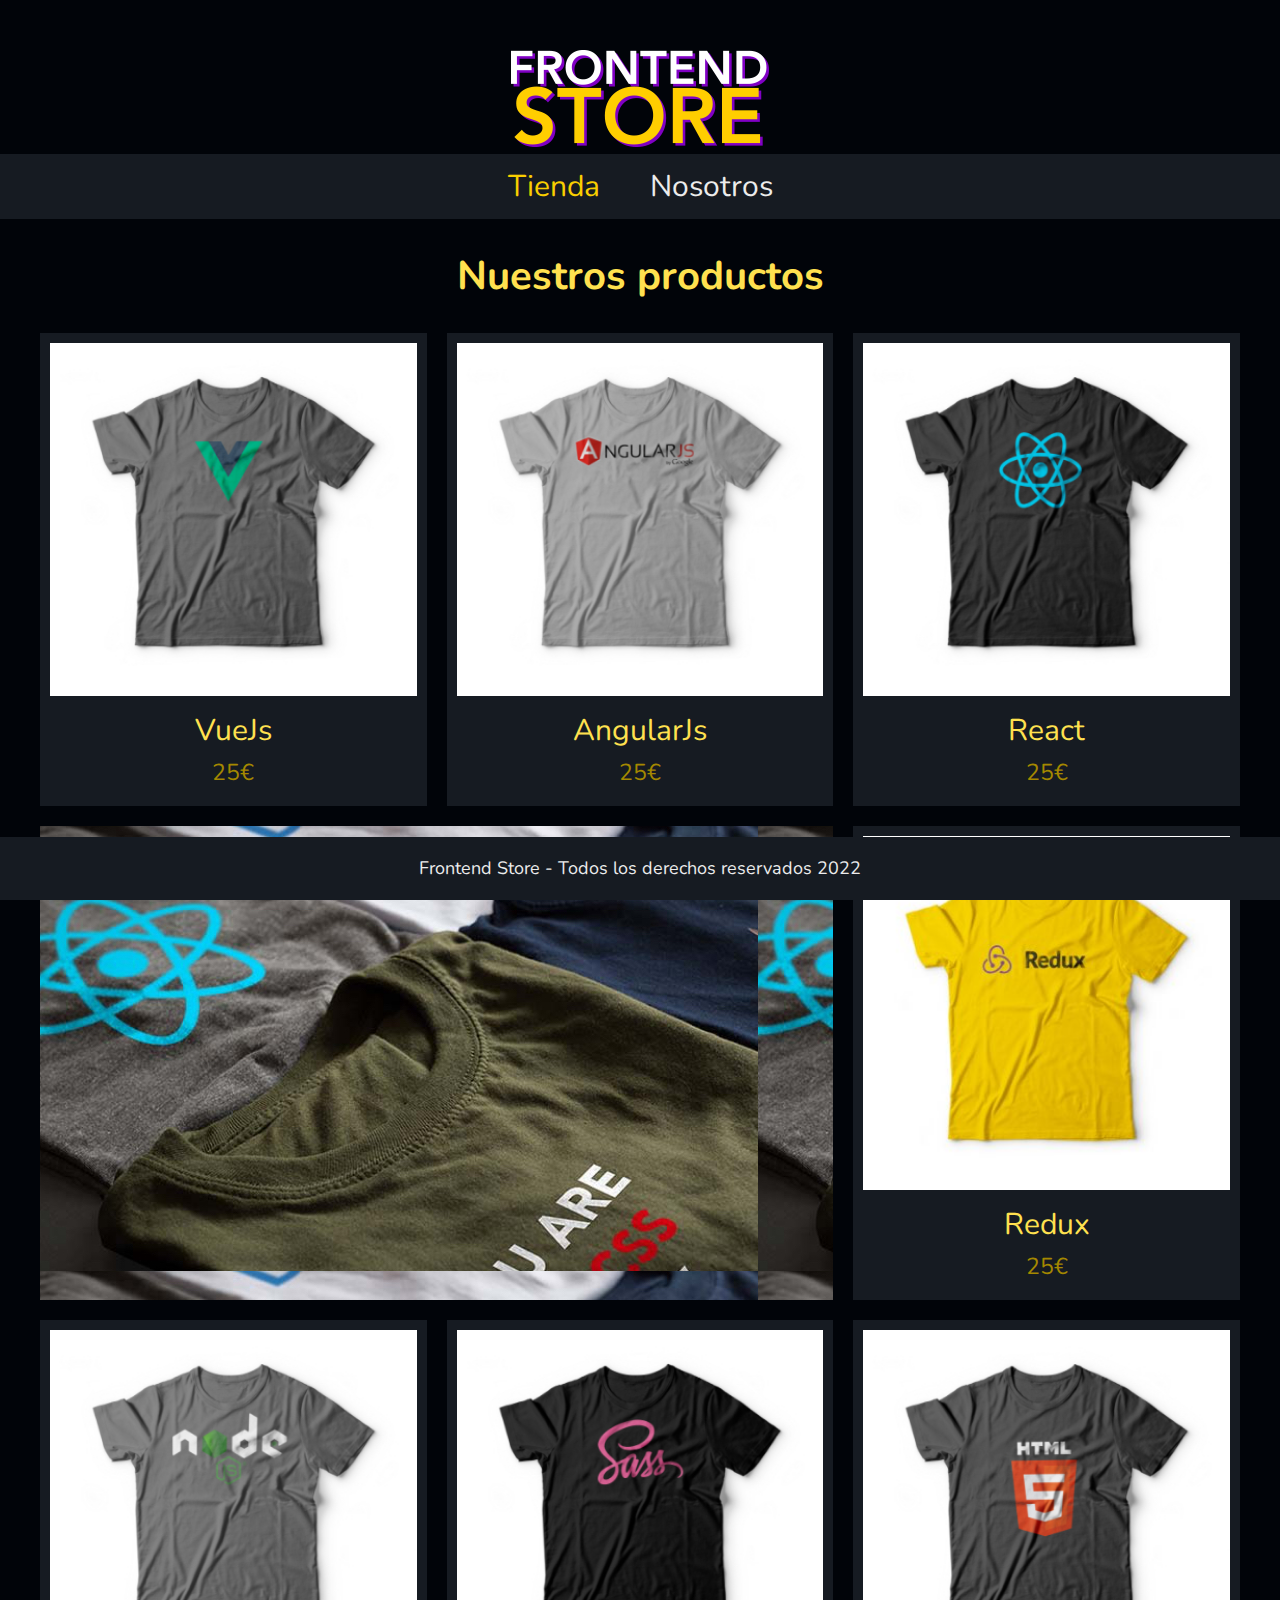
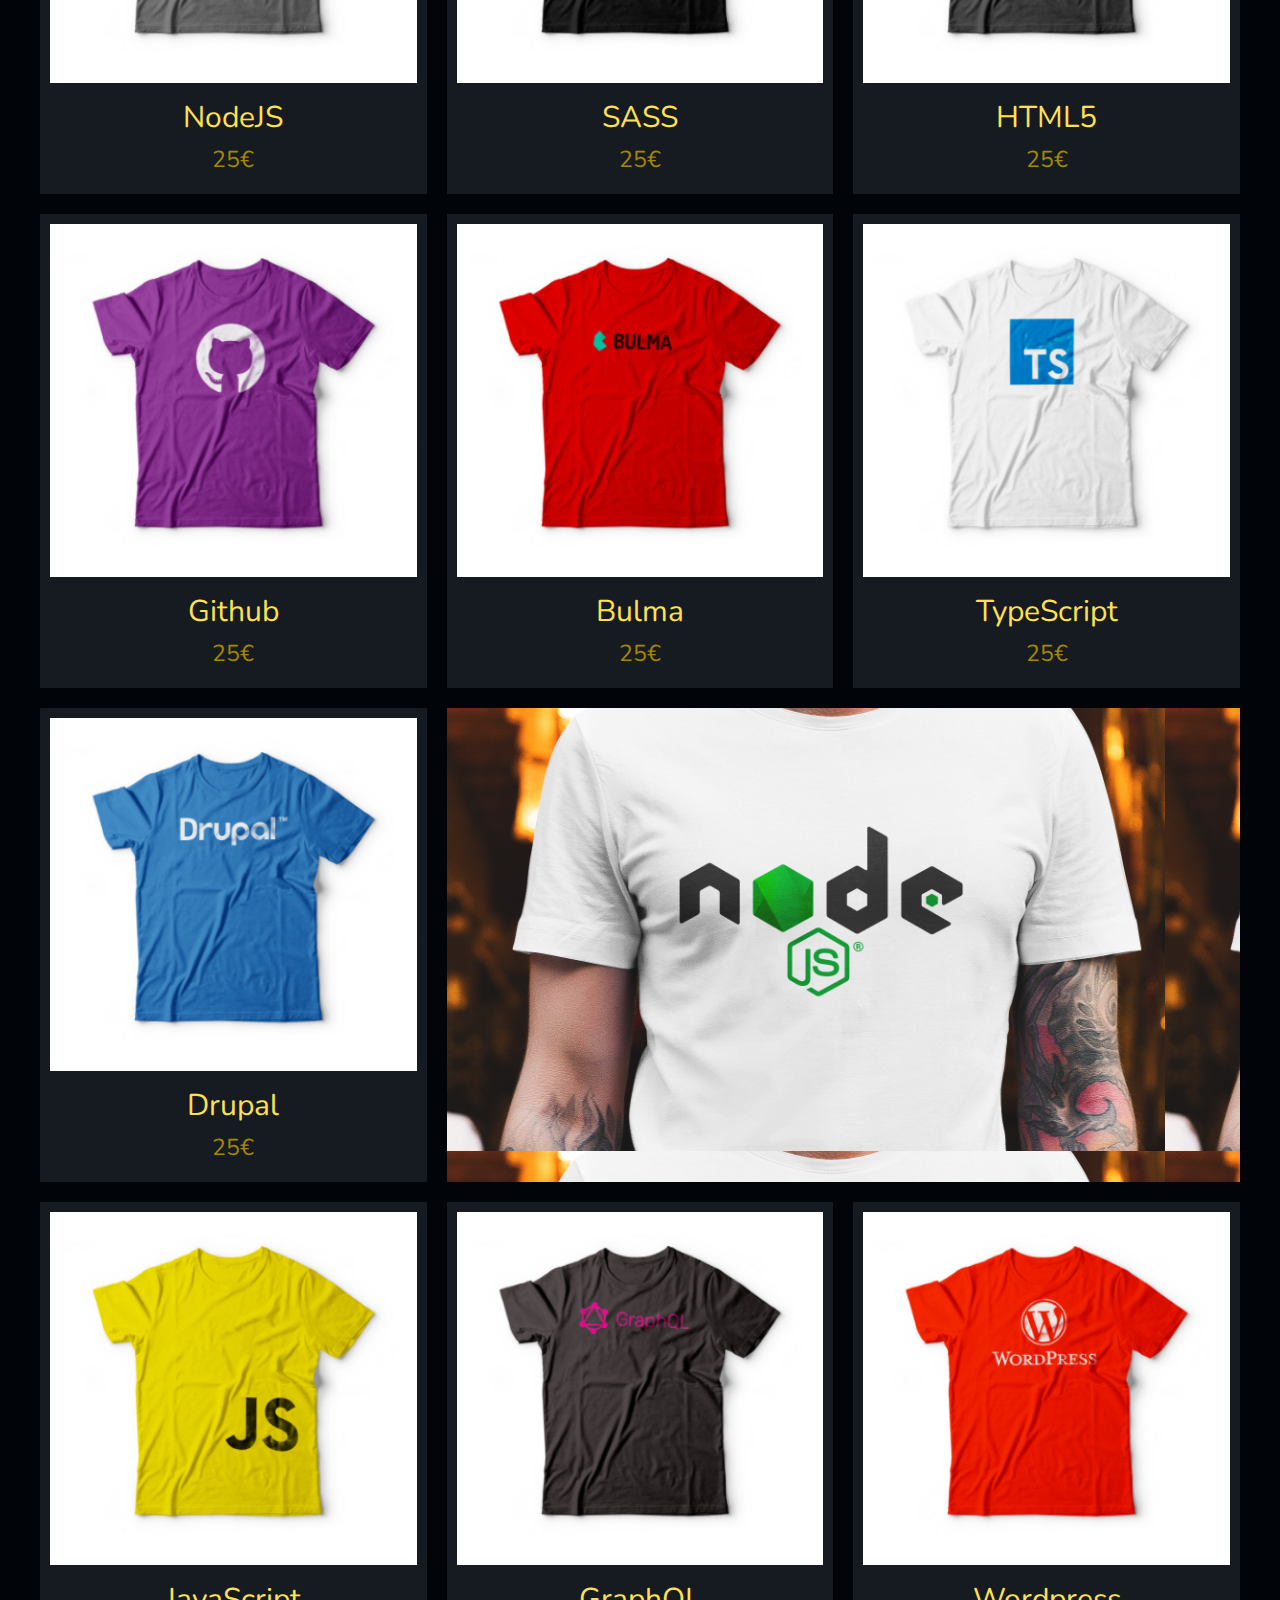
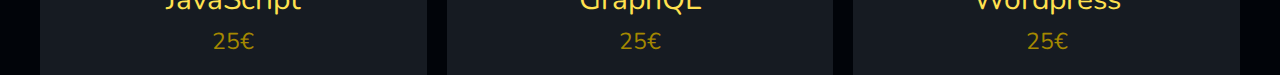
<file: index.html>
<!DOCTYPE html>
<html lang="en">
    <head>
        <meta charset="UTF-8">
        <meta http-equiv="X-UA-Compatible" content="IE=edge">
        <meta name="viewport" content="width=s, initial-scale=1.0">
        <title>Frontend Store</title>
        <link rel="preconnect" href="https://fonts.googleapis.com">
        <link rel="preconnect" href="https://fonts.gstatic.com" crossorigin>
        <link href="https://fonts.googleapis.com/css2?family=Nunito&display=swap" rel="stylesheet">
        <link rel="stylesheet" href="css/normalize.css">
        <link rel="stylesheet" href="css/style.css">
    </head>
    <body>
        <header class="header">
            <a href="index.html">
                <img class="header__logo" src="img/logo.png" alt="logo">
            </a>
        </header>
        <nav class="navegacion">
            <a class="navegacion__enlace navegacion__enlace--activo" href="index.html">Tienda</a>
            <a class="navegacion__enlace" href="nosotros.html">Nosotros</a>
        </nav>

        <main class="contenedor">
            <h1>Nuestros productos</h1>

            <div class="grid">
                <div class="producto">
                    <a href="producto.html">
                        <img class="producto__imagen" src="img/1.jpg" alt="camiseta">
                        <div class="producto__informacion">
                            <p class="producto__nombre">VueJs</p>
                            <p class="producto__precio">25€</p>
                        </div>
                    </a>
                </div>

                <div class="producto">
                    <a href="producto.html">
                        <img class="producto__imagen" src="img/2.jpg" alt="camiseta">
                        <div class="producto__informacion">
                            <p class="producto__nombre">AngularJs</p>
                            <p class="producto__precio">25€</p>
                        </div>
                    </a>
                </div>

                <div class="producto">
                    <a href="producto.html">
                        <img class="producto__imagen" src="img/3.jpg" alt="camiseta">
                        <div class="producto__informacion">
                            <p class="producto__nombre">React</p>
                            <p class="producto__precio">25€</p>
                        </div>
                    </a>
                </div>

                <div class="producto">
                    <a href="producto.html">
                        <img class="producto__imagen" src="img/4.jpg" alt="camiseta">
                        <div class="producto__informacion">
                            <p class="producto__nombre">Redux</p>
                            <p class="producto__precio">25€</p>
                        </div>
                    </a>
                </div>

                <div class="producto">
                    <a href="producto.html">
                        <img class="producto__imagen" src="img/5.jpg" alt="camiseta">
                        <div class="producto__informacion">
                            <p class="producto__nombre">NodeJS</p>
                            <p class="producto__precio">25€</p>
                        </div>
                    </a>
                </div>

                <div class="producto">
                    <a href="producto.html">
                        <img class="producto__imagen" src="img/6.jpg" alt="camiseta">
                        <div class="producto__informacion">
                            <p class="producto__nombre">SASS</p>
                            <p class="producto__precio">25€</p>
                        </div>
                    </a>
                </div>

                <div class="producto">
                    <a href="producto.html">
                        <img class="producto__imagen" src="img/7.jpg" alt="camiseta">
                        <div class="producto__informacion">
                            <p class="producto__nombre">HTML5</p>
                            <p class="producto__precio">25€</p>
                        </div>
                    </a>
                </div>

                <div class="producto">
                    <a href="producto.html">
                        <img class="producto__imagen" src="img/8.jpg" alt="camiseta">
                        <div class="producto__informacion">
                            <p class="producto__nombre">Github</p>
                            <p class="producto__precio">25€</p>
                        </div>
                    </a>
                </div>

                <div class="producto">
                    <a href="producto.html">
                        <img class="producto__imagen" src="img/9.jpg" alt="camiseta">
                        <div class="producto__informacion">
                            <p class="producto__nombre">Bulma</p>
                            <p class="producto__precio">25€</p>
                        </div>
                    </a>
                </div>

                <div class="producto">
                    <a href="producto.html">
                        <img class="producto__imagen" src="img/10.jpg" alt="camiseta">
                        <div class="producto__informacion">
                            <p class="producto__nombre">TypeScript</p>
                            <p class="producto__precio">25€</p>
                        </div>
                    </a>
                </div>

                <div class="producto">
                    <a href="producto.html">
                        <img class="producto__imagen" src="img/11.jpg" alt="camiseta">
                        <div class="producto__informacion">
                            <p class="producto__nombre">Drupal</p>
                            <p class="producto__precio">25€</p>
                        </div>
                    </a>
                </div>

                <div class="producto">
                    <a href="producto.html">
                        <img class="producto__imagen" src="img/12.jpg" alt="camiseta">
                        <div class="producto__informacion">
                            <p class="producto__nombre">JavaScript</p>
                            <p class="producto__precio">25€</p>
                        </div>
                    </a>
                </div>

                <div class="producto">
                    <a href="producto.html">
                        <img class="producto__imagen" src="img/13.jpg" alt="camiseta">
                        <div class="producto__informacion">
                            <p class="producto__nombre">GraphQL</p>
                            <p class="producto__precio">25€</p>
                        </div>
                    </a>
                </div>

                <div class="producto">
                    <a href="producto.html">
                        <img class="producto__imagen" src="img/14.jpg" alt="camiseta">
                        <div class="producto__informacion">
                            <p class="producto__nombre">Wordpress</p>
                            <p class="producto__precio">25€</p>
                        </div>
                    </a>
                </div>
                <div class="grafico grafico--camisetas"></div>
                <div class="grafico grafico--node"></div>
            </div>
        </main>

        <footer class="footer">
            <p class="footer__texto">Frontend Store - Todos los derechos reservados 2022</p>
        </footer>
    </body>
</html>
</file>
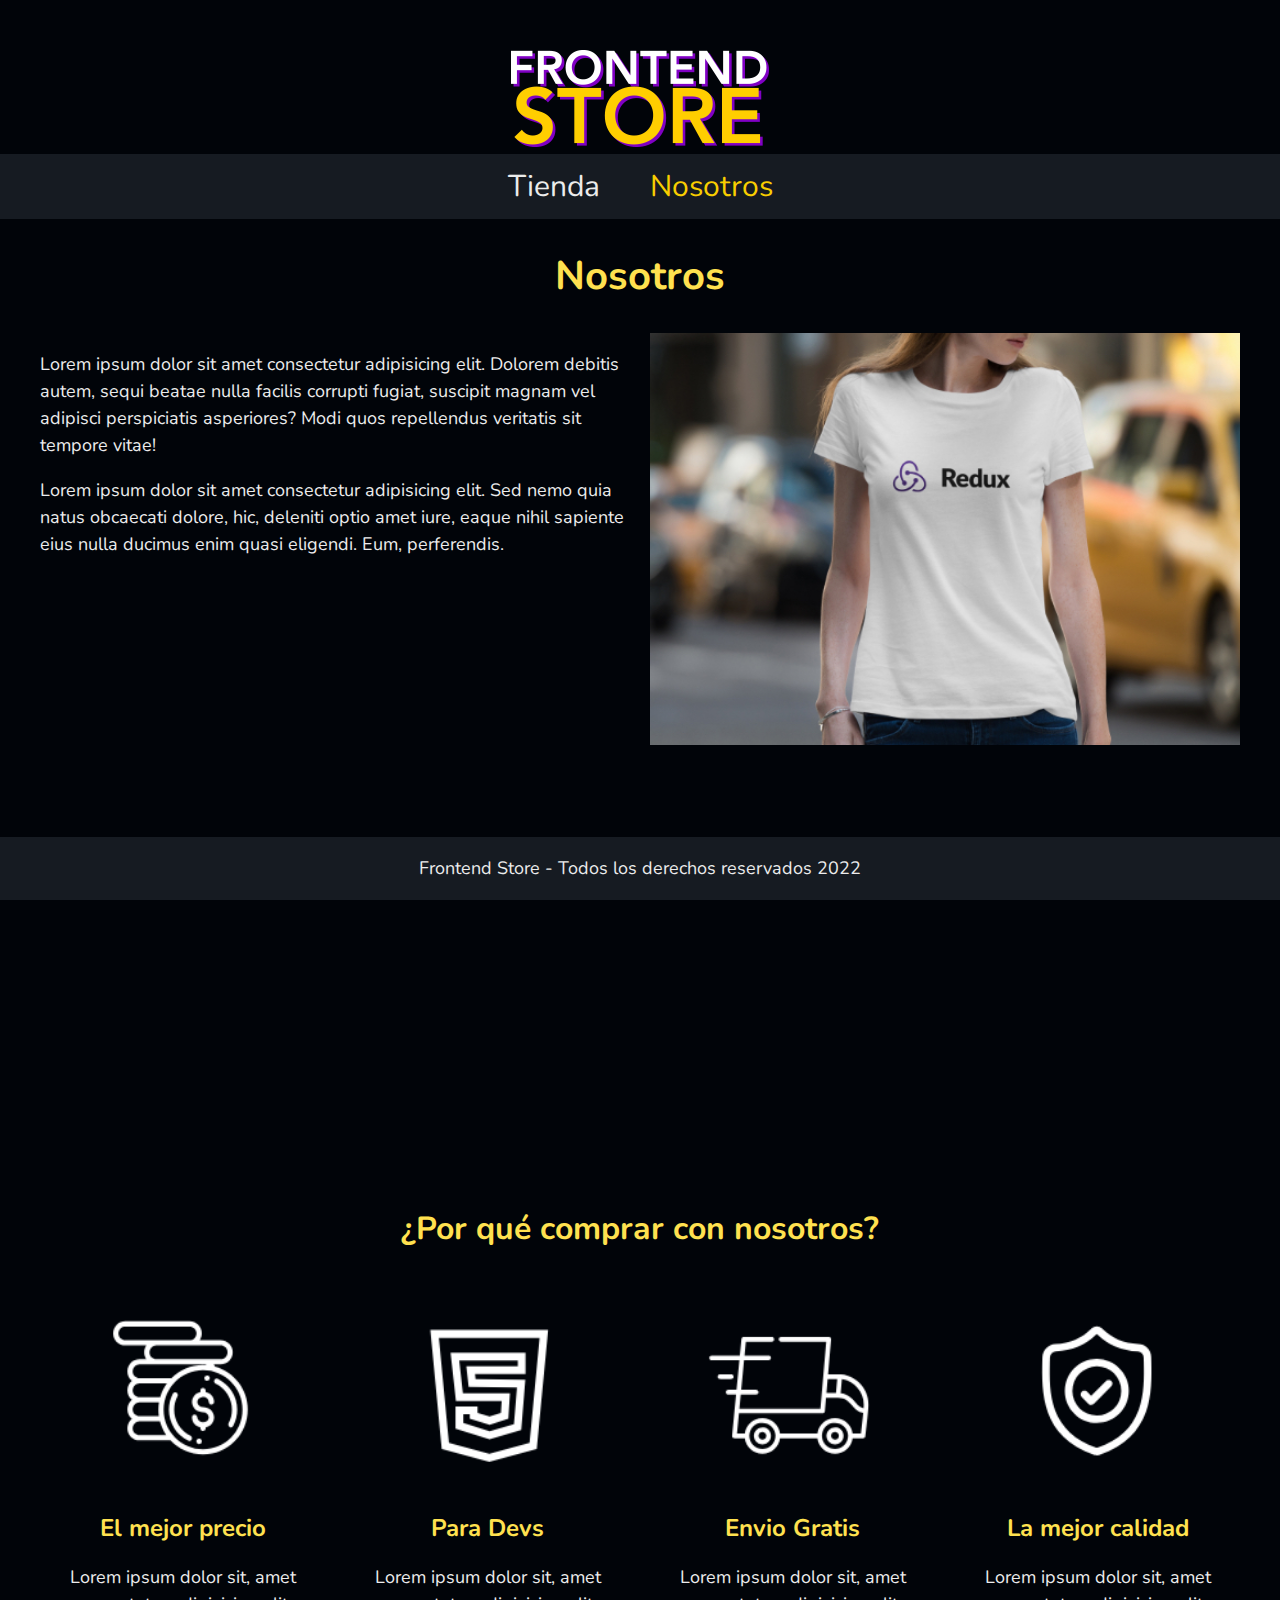
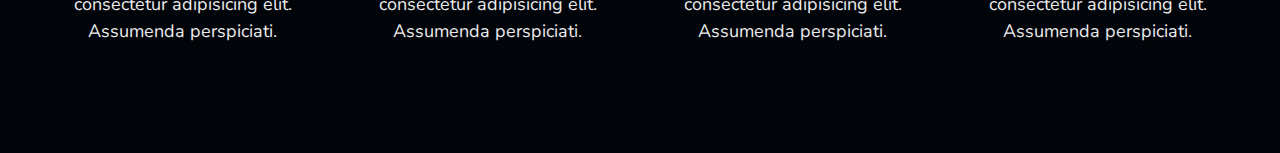
<file: nosotros.html>
<!DOCTYPE html>
<html lang="en">
    <head>
        <meta charset="UTF-8">
        <meta http-equiv="X-UA-Compatible" content="IE=edge">
        <meta name="viewport" content="width=s, initial-scale=1.0">
        <title>Frontend Store</title>
        <link rel="preconnect" href="https://fonts.googleapis.com">
        <link rel="preconnect" href="https://fonts.gstatic.com" crossorigin>
        <link href="https://fonts.googleapis.com/css2?family=Nunito&display=swap" rel="stylesheet">
        <link rel="stylesheet" href="css/normalize.css">
        <link rel="stylesheet" href="css/style.css">
    </head>
    <body>
        <header class="header">
            <a href="index.html">
                <img class="header__logo" src="img/logo.png" alt="logo">
            </a>
        </header>
        <nav class="navegacion">
            <a class="navegacion__enlace" href="index.html">Tienda</a>
            <a class="navegacion__enlace navegacion__enlace--activo" href="#">Nosotros</a>
        </nav>

        <main class="contenedor">
            <h1>Nosotros</h1>

            <div class="nosotros">
                <div class="nosotros__contenido">
                    <p>Lorem ipsum dolor sit amet consectetur adipisicing elit. Dolorem debitis autem, sequi beatae nulla facilis corrupti fugiat, suscipit magnam vel adipisci perspiciatis asperiores? Modi quos repellendus veritatis sit tempore vitae!</p>
                    <p>Lorem ipsum dolor sit amet consectetur adipisicing elit. Sed nemo quia natus obcaecati dolore, hic, deleniti optio amet iure, eaque nihil sapiente eius nulla ducimus enim quasi eligendi. Eum, perferendis.</p>
                </div>
                <img src="img/nosotros.jpg" alt="nosotros" class="nosotros__imagen">
            </div>
        </main>

        <section class="contenedor comprar">
            <h2 class="comprar__titulo">¿Por qué comprar con nosotros?</h2>
            <div class="bloques">
                <div class="bloque">
                    <img class="bloque__imagen" src="img/icono_1.png" alt="icono">
                    <h3 class="bloque__titulo">El mejor precio</h3>
                    <p>Lorem ipsum dolor sit, amet consectetur adipisicing elit. Assumenda perspiciati.</p>
                </div>

                <div class="bloque">
                    <img class="bloque__imagen" src="img/icono_2.png" alt="icono">
                    <h3 class="bloque__titulo">Para Devs</h3>
                    <p>Lorem ipsum dolor sit, amet consectetur adipisicing elit. Assumenda perspiciati.</p>
                </div>

                <div class="bloque">
                    <img class="bloque__imagen" src="img/icono_3.png" alt="icono">
                    <h3 class="bloque__titulo">Envio Gratis</h3>
                    <p>Lorem ipsum dolor sit, amet consectetur adipisicing elit. Assumenda perspiciati.</p>
                </div>

                <div class="bloque">
                    <img class="bloque__imagen" src="img/icono_4.png" alt="icono">
                    <h3 class="bloque__titulo">La mejor calidad</h3>
                    <p>Lorem ipsum dolor sit, amet consectetur adipisicing elit. Assumenda perspiciati.</p>
                </div>
            </div>
        </section>

        <footer class="footer">
            <p class="footer__texto">Frontend Store - Todos los derechos reservados 2022</p>
        </footer>
    </body>
</html>
</file>
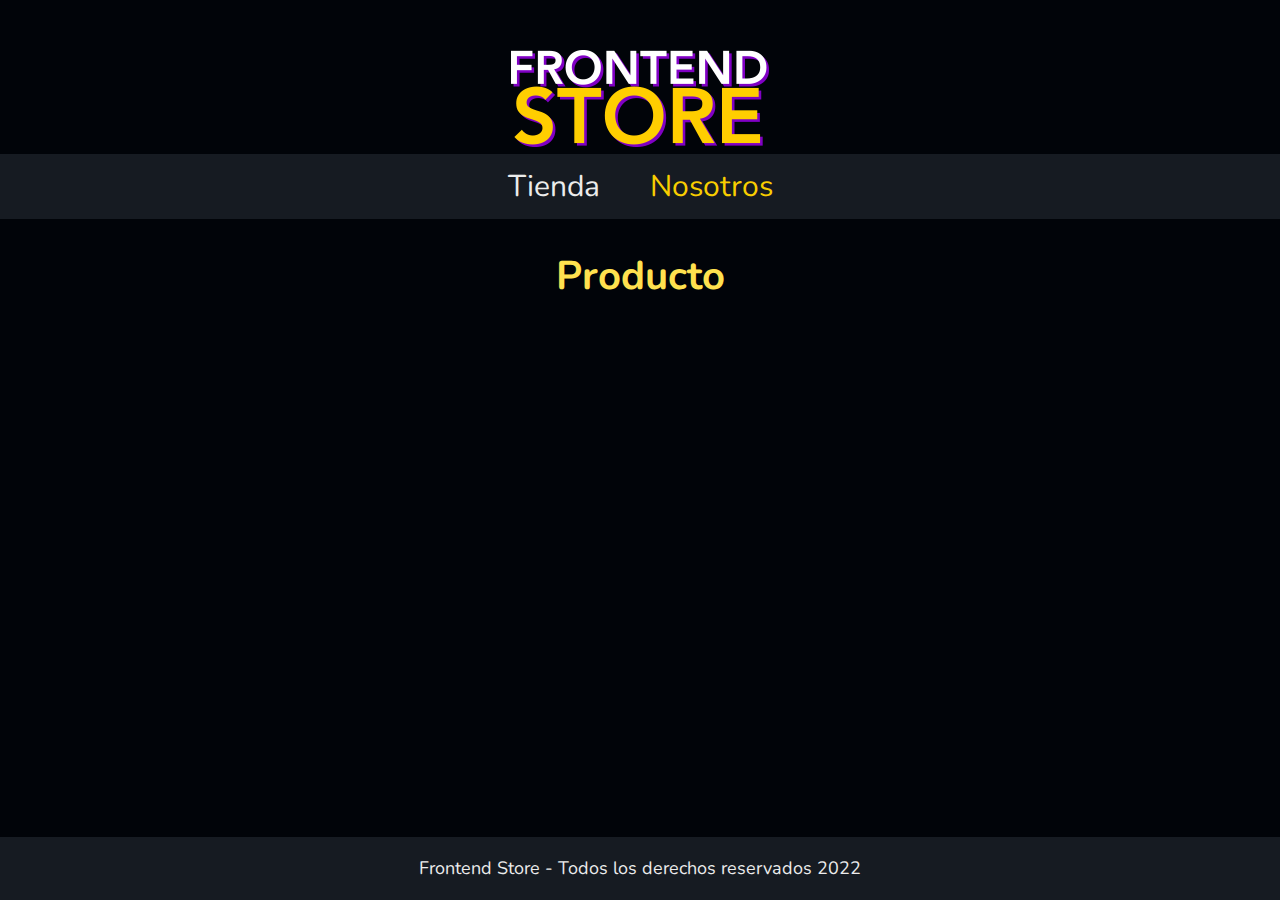
<file: producto.html>
<!DOCTYPE html>
<html lang="en">
    <head>
        <meta charset="UTF-8">
        <meta http-equiv="X-UA-Compatible" content="IE=edge">
        <meta name="viewport" content="width=s, initial-scale=1.0">
        <title>Frontend Store</title>
        <link rel="preconnect" href="https://fonts.googleapis.com">
        <link rel="preconnect" href="https://fonts.gstatic.com" crossorigin>
        <link href="https://fonts.googleapis.com/css2?family=Nunito&display=swap" rel="stylesheet">
        <link rel="stylesheet" href="css/normalize.css">
        <link rel="stylesheet" href="css/style.css">
    </head>
    <body>
        <header class="header">
            <a href="index.html">
                <img class="header__logo" src="img/logo.png" alt="logo">
            </a>
        </header>
        <nav class="navegacion">
            <a class="navegacion__enlace" href="index.html">Tienda</a>
            <a class="navegacion__enlace navegacion__enlace--activo" href="#">Nosotros</a>
        </nav>

        <main class="contenedor">
            <h1>Producto</h1>
        </main>

        <footer class="footer">
            <p class="footer__texto">Frontend Store - Todos los derechos reservados 2022</p>
        </footer>
    </body>
</html>
</file>
<file: css/style.css>
:root{
    --primario: #f9ce00;
    --primarioOscuro: #a48800;
    --primarioClaro: #ffe14f;
    --secundario: #40d353;
    --secundarioOscuro: #249a33;
    --secundarioClaro: #85e391;
    --blanco: #ececec;
    --negro: #010409; 
    --nav: #161b22;
}

html {
    box-sizing: border-box;
    font-size: 62.5%;
}

*, *:before, *:after {
    box-sizing: inherit;
}

/* ////////////////////////
/////////GLOBALES */

body{
    background-color: var(--negro);
    font-family: 'Nunito', sans-serif;
    font-size: 1.6rem;
    line-height: 1.5;
    color: var(--blanco);
}

p{
    font-size: 1.8rem;
}

a{
    text-decoration: none;
    color: var(--primarioClaro);
}

img{
    max-width: 100%;
}

.contenedor{
    max-width: 120rem;
    margin: 0 auto;
}

h1, h2, h3{
    text-align: center;
    color: var(--primarioClaro);
}

h1{
    font-size: 4rem;
}

h2{
    font-size: 3.2rem;
}

h3{
    font-size: 2.4rem;
}

/* ////////////////////////
/////////HEADER */
.header{
    display: flex;
    justify-content: center;
    width: 100%;
}

.header__logo{
    margin-top: 5rem;
}

/* ////////////////////////
/////////NAVEGACION */
.navegacion{
    background-color: var(--nav);
    padding: 1rem 0;
    display: flex;
    justify-content: center;
}

.navegacion__enlace{
    color: var(--blanco);
    font-size: 3rem;
    margin-right: 5rem;
}

.navegacion__enlace:last-of-type{
    margin-right: 0;
}

.navegacion__enlace--activo,
.navegacion__enlace:hover{
    color: var(--primario);
}

/* ////////////////////////
/////////GRID */
.grid{
    display: grid;
    grid-template-columns: repeat(2, 1fr);
    gap: 2rem;
}

@media (min-width: 768px) {
    .grid{
        grid-template-columns: repeat(3, 1fr);
    }
}

.grafico{
    min-height: 30rem;
}

.grafico--camisetas{
    grid-row: 2 / 3;
    grid-column: 1 / 3;
    background-image: url(../img/grafico1.jpg);
}

.grafico--node{
    background-image: url(../img/grafico2.jpg);
    grid-column: 1 / 3;
    grid-row: 8 / 9;
}

@media (min-width: 768px) {
    .grafico--node{
        grid-row: 5 / 6;
        grid-column: 2 / 4;
    }
}

/* ////////////////////////
/////////PRODUCTOS */
.producto{
    background-color: var(--nav);
    padding: 1rem;
}

.producto__imagen{
    width: 100%;
}

.producto__nombre{
    font-size: 3rem;
}

.producto__precio{
    font-size: 2.3rem;
    color: var(--primarioOscuro);
}

.producto__nombre,
.producto__precio{
    margin: 1rem 0;
    text-align: center;
    line-height: 1.2;
}

/* ////////////////////////
/////////NOSOTROS */
.nosotros{
    display: grid;
    grid-template-rows: repeat(2, 1fr);
}

@media (min-width: 768px) {
    .nosotros{
        grid-template-columns: repeat(2, 1fr);
        gap: 2rem;
    }
}

.nosotros__contenido{

}

.nosotros__imagen{
    grid-row: 1 / 2;
    width: 100%;
}

@media (min-width: 768px) {
    .nosotros__imagen{
        grid-column: 2 / 3;
    }
}


/* ////////////////////////
/////////COMPRAR*/
.comprar{
    margin-bottom: 9rem;
}
.bloques{
    display: grid;
    grid-template-columns: repeat(2, 1fr);
    gap: 2rem;
}

@media (min-width: 768px) {
    .bloques{
        grid-template-columns: repeat(4, 1fr);
    }
}

.bloque{
    text-align: center;
}

.bloque__titulo{
    margin: 0;
}

.bloque__imagen{
    width: 100%;
}


/* ////////////////////////
/////////FOOTER */
.footer{
    background-color: var(--nav);
    position: fixed;
    bottom: 0;
    width: 100%;
}

.footer__texto{
    text-align: center;
}
</file>
